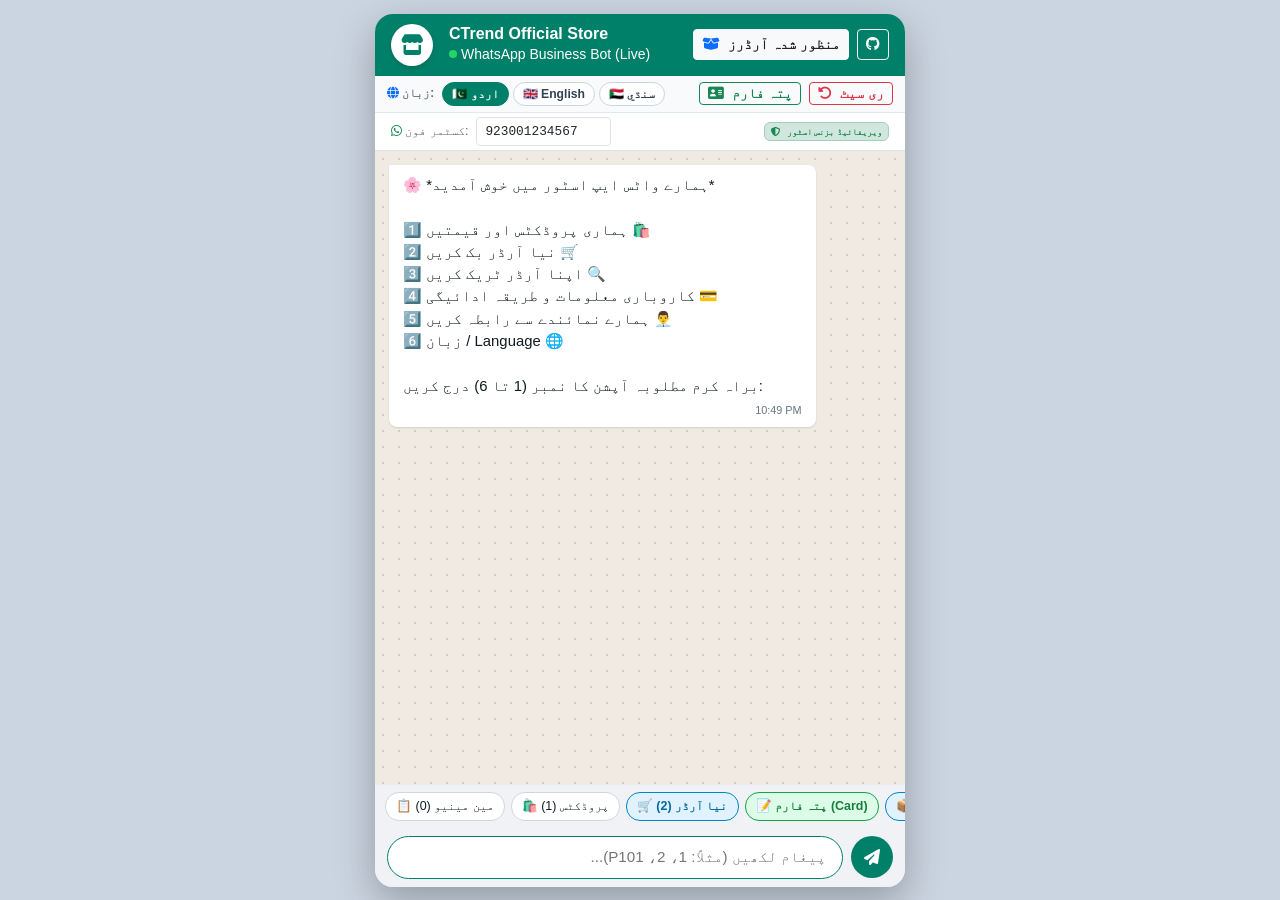
<file: index.html>
<!DOCTYPE html>
<html lang="ur" dir="auto">
<head>
    <meta charset="UTF-8">
    <meta name="viewport" content="width=device-width, initial-scale=1.0">
    <title>WhatsApp Business Bot - Live Interactive Simulator</title>
    <!-- Bootstrap 5 CSS -->
    <link href="https://cdn.jsdelivr.net/npm/bootstrap@5.3.3/dist/css/bootstrap.min.css" rel="stylesheet">
    <!-- Font Awesome Icons -->
    <link href="https://cdnjs.cloudflare.com/ajax/libs/font-awesome/6.5.1/css/all.min.css" rel="stylesheet">
    <style>
        :root {
            --wa-teal: #008069;
            --wa-teal-dark: #005c4b;
            --wa-bg: #efeae2;
            --wa-incoming: #ffffff;
            --wa-outgoing: #d9fdd3;
        }

        body {
            background-color: #cbd5e1;
            font-family: -apple-system, BlinkMacSystemFont, "Segoe UI", Roboto, "Noto Nastaliq Urdu", Helvetica, Arial, sans-serif;
            height: 100vh;
            display: flex;
            align-items: center;
            justify-content: center;
            margin: 0;
            overflow: hidden;
        }

        .phone-wrapper {
            width: 100%;
            max-width: 530px;
            height: 97vh;
            background: var(--wa-bg);
            border-radius: 18px;
            box-shadow: 0 14px 40px rgba(0, 0, 0, 0.28);
            display: flex;
            flex-direction: column;
            overflow: hidden;
            position: relative;
        }

        .chat-header {
            background-color: var(--wa-teal);
            color: #ffffff;
            padding: 10px 16px;
            display: flex;
            align-items: center;
            justify-content: space-between;
            z-index: 10;
        }

        .avatar-box {
            width: 42px;
            height: 42px;
            background-color: #ffffff;
            color: var(--wa-teal);
            border-radius: 50%;
            display: flex;
            align-items: center;
            justify-content: center;
            font-size: 1.25rem;
            box-shadow: 0 2px 5px rgba(0,0,0,0.15);
        }

        .status-dot {
            width: 8px;
            height: 8px;
            background: #25d366;
            border-radius: 50%;
            display: inline-block;
        }

        .control-bar {
            background-color: #f8fafc;
            border-bottom: 1px solid #e2e8f0;
            padding: 6px 12px;
            font-size: 0.85rem;
            display: flex;
            align-items: center;
            justify-content: space-between;
            gap: 6px;
        }

        .lang-btn {
            border: 1px solid #cbd5e1;
            background: #ffffff;
            color: #334155;
            padding: 2px 9px;
            border-radius: 12px;
            font-size: 0.76rem;
            font-weight: 600;
            cursor: pointer;
            transition: all 0.2s ease;
        }

        .lang-btn:hover {
            border-color: var(--wa-teal);
            color: var(--wa-teal);
        }

        .lang-btn.active {
            background-color: var(--wa-teal);
            border-color: var(--wa-teal);
            color: #ffffff;
        }

        .chat-body {
            flex-grow: 1;
            padding: 14px;
            overflow-y: auto;
            display: flex;
            flex-direction: column;
            gap: 10px;
            background-image: radial-gradient(#d3cbbe 1px, transparent 1px);
            background-size: 16px 16px;
            position: relative;
        }

        .msg {
            max-width: 85%;
            padding: 9px 14px;
            border-radius: 8px;
            position: relative;
            font-size: 0.93rem;
            line-height: 1.5;
            box-shadow: 0 1px 2px rgba(0, 0, 0, 0.12);
            word-wrap: break-word;
            white-space: pre-wrap;
        }

        .msg-incoming {
            align-self: flex-start;
            background-color: var(--wa-incoming);
            color: #111b21;
            border-top-left-radius: 2px;
        }

        .msg-outgoing {
            align-self: flex-end;
            background-color: var(--wa-outgoing);
            color: #111b21;
            border-top-right-radius: 2px;
        }

        .msg-time {
            font-size: 0.68rem;
            color: #667781;
            float: right;
            margin-top: 5px;
            margin-left: 10px;
        }

        /* Order Address Form Card (Drawer / Modal) */
        .order-card-container {
            display: none;
            position: absolute;
            bottom: 0;
            left: 0;
            right: 0;
            background: #ffffff;
            border-top: 2px solid var(--wa-teal);
            border-top-left-radius: 20px;
            border-top-right-radius: 20px;
            box-shadow: 0 -8px 25px rgba(0,0,0,0.2);
            z-index: 20;
            padding: 16px;
            max-height: 85%;
            overflow-y: auto;
            animation: slideUp 0.3s ease-out;
        }

        @keyframes slideUp {
            from { transform: translateY(100%); }
            to { transform: translateY(0); }
        }

        .quick-chips-wrapper {
            background-color: #f0f2f5;
            padding: 7px 10px;
            display: flex;
            gap: 6px;
            overflow-x: auto;
            border-top: 1px solid #e9edef;
            scrollbar-width: thin;
        }

        .chip-btn {
            background: #ffffff;
            border: 1px solid #d1d7db;
            color: #111b21;
            font-size: 0.78rem;
            font-weight: 500;
            padding: 4px 10px;
            border-radius: 14px;
            cursor: pointer;
            white-space: nowrap;
            transition: all 0.2s ease;
        }

        .chip-btn:hover {
            background: var(--wa-teal);
            color: #ffffff;
            border-color: var(--wa-teal);
        }

        .chip-btn-primary {
            background-color: #e0f2fe;
            border-color: #0284c7;
            color: #0369a1;
            font-weight: 600;
        }

        .chip-btn-success {
            background-color: #dcfce7;
            border-color: #16a34a;
            color: #15803d;
            font-weight: 600;
        }

        .chat-footer {
            background-color: #f0f2f5;
            padding: 8px 12px;
            display: flex;
            align-items: center;
            gap: 8px;
        }

        .chat-input {
            flex-grow: 1;
            border-radius: 22px;
            border: 1px solid #cbd5e1;
            padding: 9px 16px;
            background-color: #ffffff;
            font-size: 0.95rem;
            outline: none;
        }

        .chat-input:focus {
            border-color: var(--wa-teal);
        }

        .send-btn {
            background-color: var(--wa-teal);
            color: #ffffff;
            border: none;
            border-radius: 50%;
            width: 42px;
            height: 42px;
            display: flex;
            align-items: center;
            justify-content: center;
            cursor: pointer;
            transition: background-color 0.2s ease;
        }

        .send-btn:hover {
            background-color: var(--wa-teal-dark);
        }
    </style>
</head>
<body>

<div class="phone-wrapper">
    <!-- Header -->
    <div class="chat-header">
        <div class="d-flex align-items-center gap-3">
            <div class="avatar-box">
                <i class="fa-solid fa-store"></i>
            </div>
            <div>
                <h6 class="mb-0 fw-bold">CTrend Official Store</h6>
                <small class="opacity-90 d-flex align-items-center gap-1">
                    <span class="status-dot"></span> WhatsApp Business Bot (Live)
                </small>
            </div>
        </div>
        <div class="d-flex align-items-center gap-2">
            <button class="btn btn-sm btn-light text-dark fw-bold py-1 px-2" onclick="openOrdersModal()" title="View Approved Orders">
                <i class="fa-solid fa-box-open text-primary me-1"></i>
                <span id="headerOrdersBtnText">منظور شدہ آرڈرز</span>
                <span class="badge bg-danger rounded-pill ms-1" id="ordersBadgeCount" style="display:none;">0</span>
            </button>
            <a href="https://github.com/abdulhadipanhwar71-ux/hadi.w.chatboot" target="_blank" class="btn btn-sm btn-outline-light py-1 px-2 fw-semibold" title="View Source on GitHub">
                <i class="fa-brands fa-github"></i>
            </a>
        </div>
    </div>

    <!-- Simulator Control & Language Switcher -->
    <div class="control-bar">
        <div class="d-flex align-items-center gap-1">
            <span class="text-secondary small fw-semibold me-1"><i class="fa-solid fa-globe text-primary"></i> زبان:</span>
            <button class="lang-btn active" id="btnLangUrdu" onclick="switchLanguage('ur')">🇵🇰 اردو</button>
            <button class="lang-btn" id="btnLangEn" onclick="switchLanguage('en')">🇬🇧 English</button>
            <button class="lang-btn" id="btnLangSd" onclick="switchLanguage('sd')">🇸🇩 سنڌي</button>
        </div>
        <div class="d-flex align-items-center gap-2">
            <button class="btn btn-sm btn-outline-success py-0 px-2 fw-semibold" onclick="toggleOrderCard(true)" title="Open Address & Order Form Card">
                <i class="fa-solid fa-address-card me-1"></i> <span id="openCardBtnText">پتہ فارم</span>
            </button>
            <button class="btn btn-sm btn-outline-danger py-0 px-2 fw-semibold" onclick="resetChat()" title="Start Fresh">
                <i class="fa-solid fa-rotate-left me-1"></i> ری سیٹ
            </button>
        </div>
    </div>

    <!-- Customer Phone Config Bar -->
    <div class="bg-white px-3 py-1 border-bottom d-flex align-items-center justify-content-between text-muted small" style="font-size: 0.78rem;">
        <div class="d-flex align-items-center gap-2">
            <span><i class="fa-brands fa-whatsapp text-success"></i> کسٹمر فون:</span>
            <input type="text" id="phoneInput" value="923001234567" onchange="refreshCustomerOrdersBadge()" class="form-control form-control-sm py-0 px-2 font-monospace" style="width: 135px; font-size: 0.8rem;">
        </div>
        <div>
            <span class="badge bg-success-subtle text-success border border-success-subtle">
                <i class="fa-solid fa-shield-halved me-1"></i> ویریفائیڈ بزنس اسٹور
            </span>
        </div>
    </div>

    <!-- Chat Messages Window -->
    <div class="chat-body" id="chatBody">
        <!-- Messages rendered dynamically -->
    </div>

    <!-- Interactive Delivery Address & Order Card -->
    <div class="order-card-container" id="orderCardContainer">
        <div class="d-flex align-items-center justify-content-between border-bottom pb-2 mb-3">
            <div class="d-flex align-items-center gap-2 text-success">
                <i class="fa-solid fa-id-card fs-5"></i>
                <h6 class="mb-0 fw-bold" id="cardTitle">📝 آرڈر اور ترسیلی پتہ فارم (Address Card)</h6>
            </div>
            <button class="btn-close" onclick="toggleOrderCard(false)"></button>
        </div>

        <form id="orderCardForm" onsubmit="submitOrderCardForm(event)">
            <div class="row g-2">
                <!-- Product Selection -->
                <div class="col-12">
                    <label class="form-label small fw-bold mb-1" id="lblProduct">📦 مطلوبہ پروڈکٹ منتخب کریں:</label>
                    <select class="form-select form-select-sm" id="cardProductCode" required>
                        <option value="P101" selected>Authentic Sindhi Ajrak Shawl - Rs 2,500</option>
                        <option value="P102">Handcrafted Sindhi Cap with Mirrors - Rs 1,200</option>
                        <option value="P103">Premium Sukkur Organic Dates (1 KG) - Rs 950</option>
                        <option value="P104">100% Pure Organic Sidr Honey (1 KG) - Rs 3,200</option>
                        <option value="P105">Traditional Heritage Sindhi Quilt (Rilli) - Rs 4,500</option>
                    </select>
                </div>

                <!-- Quantity -->
                <div class="col-4">
                    <label class="form-label small fw-bold mb-1" id="lblQty">🔢 تعداد:</label>
                    <input type="number" class="form-control form-control-sm" id="cardQuantity" value="1" min="1" max="50" required>
                </div>

                <!-- Customer Full Name -->
                <div class="col-8">
                    <label class="form-label small fw-bold mb-1" id="lblName">👤 خریدار کا پورا نام:</label>
                    <input type="text" class="form-control form-control-sm" id="cardCustomerName" placeholder="مثلاً: علی احمد خان" required>
                </div>

                <!-- Customer Contact Phone -->
                <div class="col-12">
                    <label class="form-label small fw-bold mb-1" id="lblPhone">📞 رابطہ موبائل نمبر:</label>
                    <input type="text" class="form-control form-control-sm font-monospace" id="cardCustomerPhone" placeholder="03001234567" required>
                </div>

                <!-- Delivery Address & City -->
                <div class="col-12">
                    <label class="form-label small fw-bold mb-1" id="lblAddress">📍 ترسیلی پتہ اور شہر کا نام:</label>
                    <textarea class="form-control form-control-sm" id="cardDeliveryAddress" rows="2" placeholder="مکان نمبر، گلی، محلہ، اور شہر کا نام درج کریں..." required></textarea>
                </div>

                <!-- Payment Method -->
                <div class="col-12">
                    <label class="form-label small fw-bold mb-1" id="lblPayment">💳 طریقہ ادائیگی (Payment Method):</label>
                    <select class="form-select form-select-sm" id="cardPaymentMethod" required>
                        <option value="Cash on Delivery" selected>1️⃣ کیش آن ڈیلیوری (Cash on Delivery - COD)</option>
                        <option value="EasyPaisa / JazzCash">2️⃣ ایزی پیسہ یا جاز کیش (EasyPaisa / JazzCash)</option>
                        <option value="Direct Bank Transfer">3️⃣ آن لائن بینک اکاؤنٹ ٹرانسفر (Meezan Bank Ltd)</option>
                    </select>
                </div>

                <!-- Submit and Cancel Buttons -->
                <div class="col-12 d-flex gap-2 mt-3">
                    <button type="submit" class="btn btn-success btn-sm flex-grow-1 fw-bold py-2 shadow-sm" id="btnSubmitCard">
                        <i class="fa-solid fa-check-circle me-1"></i> آرڈر بک اور کنفرم کریں
                    </button>
                    <button type="button" class="btn btn-outline-secondary btn-sm" onclick="toggleOrderCard(false)">
                        بند کریں
                    </button>
                </div>
            </div>
        </form>
    </div>

    <!-- Contextual Quick Action Chips -->
    <div class="quick-chips-wrapper" id="quickChips">
        <!-- Injected via JavaScript based on active language -->
    </div>

    <!-- Chat Input Footer -->
    <div class="chat-footer">
        <input type="text" id="messageInput" class="chat-input" placeholder="پیغام لکھیں (مثلاً: 1، 2، P101)..." autofocus autocomplete="off">
        <button class="send-btn" id="sendBtn" onclick="sendMessage()">
            <i class="fa-solid fa-paper-plane"></i>
        </button>
    </div>
</div>

<!-- Approved Orders Modal (منظور شدہ اور سابقہ آرڈرز) -->
<div class="modal fade" id="ordersModal" tabindex="-1" aria-labelledby="ordersModalLabel" aria-hidden="true">
    <div class="modal-dialog modal-dialog-centered modal-dialog-scrollable">
        <div class="modal-content shadow border-0 rounded-4">
            <div class="modal-header bg-success text-white py-3">
                <div class="d-flex align-items-center gap-2">
                    <i class="fa-solid fa-boxes-packing fs-4"></i>
                    <div>
                        <h6 class="modal-title fw-bold mb-0" id="ordersModalLabel">منظور شدہ اور سابقہ آرڈرز کی تاریخچہ</h6>
                        <small class="opacity-90 font-monospace" id="modalCustomerPhone">923001234567</small>
                    </div>
                </div>
                <button type="button" class="btn-close btn-close-white" data-bs-dismiss="modal" aria-label="Close"></button>
            </div>
            <div class="modal-body p-3" id="ordersModalBody">
                <!-- Rendered dynamically -->
            </div>
            <div class="modal-footer py-2 bg-light">
                <button type="button" class="btn btn-sm btn-outline-success" onclick="toggleOrderCard(true)" data-bs-dismiss="modal">
                    <i class="fa-solid fa-cart-plus me-1"></i> نیا آرڈر کریں (پتہ کارڈ)
                </button>
                <button type="button" class="btn btn-sm btn-secondary" data-bs-dismiss="modal">بند کریں</button>
            </div>
        </div>
    </div>
</div>

<!-- Bootstrap JS -->
<script src="https://cdn.jsdelivr.net/npm/bootstrap@5.3.3/dist/js/bootstrap.bundle.min.js"></script>

<script>
    const chatBody = document.getElementById('chatBody');
    const messageInput = document.getElementById('messageInput');
    const phoneInput = document.getElementById('phoneInput');
    const quickChips = document.getElementById('quickChips');
    const orderCardContainer = document.getElementById('orderCardContainer');
    const ordersBadgeCount = document.getElementById('ordersBadgeCount');

    let currentLang = 'ur';
    let ordersModalInstance = null;

    // In-browser commerce state machine (for static GitHub Pages hosting)
    const PRODUCTS = {
        P101: { name_ur: "اصلی سندھی اجرک شال", name_en: "Authentic Sindhi Ajrak Shawl", name_sd: "اصل سنڌي اجرڪ شال", price: 2500, desc: "روایتی قدرتی بلاک پرنٹ سے تیار کردہ شاندار اجرک" },
        P102: { name_ur: "روایتی سندھی ٹوپی (شیشہ دار)", name_en: "Handcrafted Sindhi Cap with Mirrors", name_sd: "هٿ جي ٺهيل سنڌي ٽوپي", price: 1200, desc: "شیشے کے کام سے مزین روایتی ہینڈ میڈ ٹوپی" },
        P103: { name_ur: "سکھر کی نامیاتی کھجور (1 کلو)", name_en: "Premium Sukkur Organic Dates (1 KG)", name_sd: "سکر جون نامياتي کجورون", price: 950, desc: "سکھر کے باغات کی تازہ اور غذائیت سے بھرپور کھجوریں" },
        P104: { name_ur: "خالص بیری کا شہد (1 کلو)", name_en: "100% Pure Organic Sidr Honey (1 KG)", name_sd: "خالص ٻير جو ماکيءَ", price: 3200, desc: "100% قدرتی اور خالص بیر کا چھتے کا شہد" },
        P105: { name_ur: "روایتی سندھی رلی (ہینڈ میڈ)", name_en: "Traditional Heritage Sindhi Quilt (Rilli)", name_sd: "روايتي سنڌي رلي", price: 4500, desc: "سندھی ثقافت کی پہچان خوبصورت ہاتھ کی بنی رلی" }
    };

    const TEXTS = {
        ur: {
            main_menu: "🌸 *ہمارے واٹس ایپ اسٹور میں خوش آمدید*\n\n1️⃣ ہماری پروڈکٹس اور قیمتیں 🛍️\n2️⃣ نیا آرڈر بک کریں 🛒\n3️⃣ اپنا آرڈر ٹریک کریں 🔍\n4️⃣ کاروباری معلومات و طریقہ ادائیگی 💳\n5️⃣ ہمارے نمائندے سے رابطہ کریں 👨‍💼\n6️⃣ زبان / Language 🌐\n\nبراہ کرم مطلوبہ آپشن کا نمبر (1 تا 6) درج کریں:",
            catalog_header: "🛍️ *ہماری دستیاب پروڈکٹس اور قیمتیں:*\n━━━━━━━━━━━━━━━━━━━━━━━\n",
            catalog_footer: "\n━━━━━━━━━━━━━━━━━━━━━━━\n🛒 آرڈر کرنے کے لیے پروڈکٹ کوڈ (مثلاً `P101`) لکھیں یا *2* درج کریں۔\n📋 مین مینیو کے لیے *0* لکھیں۔",
            order_prompt: "🛒 *نیا آرڈر بک کریں:*\n\nبراہ کرم جس چیز کا آرڈر کرنا چاہتے ہیں اس کا کوڈ لکھیں (مثلاً: P101, P102, P103):\nیا اوپر دیے گئے *📝 پتہ فارم* کے بٹن پر کلک کر کے ایک ہی کارڈ میں نام و پتہ بھریں۔\n\n(واپسی کے لیے 0 لکھیں)",
            business_info: "🏢 *کاروباری معلومات و ادائیگی کے ذرائع:*\n━━━━━━━━━━━━━━━━━━━━━━━\n⏰ دفتری اوقات: صبح 09:00 تا رات 10:00 (روزانہ)\n🚚 ڈیلیوری سروس: ملک بھر میں 2 سے 3 کاروباری ایام کے اندر (مفت ڈیلیوری)\n💳 ادائیگی کے منظور شدہ ذرائع:\n   • کیش آن ڈیلیوری (COD - رقم بوقت وصولی)\n   • ایزی پیسہ / جاز کیش: 0300-1234567 (ٹائٹل: CTrend Store)\n   • بینک اکاؤنٹ: میزان بینک (Meezan Bank Ltd)\n📍 ہیڈ آفس: سندھ ٹریڈ سینٹر، کراچی، پاکستان\n📞 ہیلپ لائن و واٹس ایپ: +92 300 1234567\n━━━━━━━━━━━━━━━━━━━━━━━\n\nمین مینیو کے لیے *0* درج کریں۔",
            agent_handoff: "👨‍💼 آپ کی درخواست کسٹمر کیئر ٹیم کو موصول ہو گئی ہے۔\nہمارا سینئر نمائندہ جلد ہی یہاں واٹس ایپ پر آپ سے رابطہ کرے گا۔\n\nمین مینیو کے لیے *0* درج کریں۔"
        },
        en: {
            main_menu: "🌸 *Welcome to our WhatsApp Store*\n\n1️⃣ Products & Pricing 🛍️\n2️⃣ Place a New Order 🛒\n3️⃣ Track Your Order 🔍\n4️⃣ Business & Payment Details 💳\n5️⃣ Connect with Human Agent 👨‍💼\n6️⃣ Language / ٻولي / زبان 🌐\n\nPlease reply with an option number (1-6):",
            catalog_header: "🛍️ *Our Available Products & Pricing:*\n━━━━━━━━━━━━━━━━━━━━━━━\n",
            catalog_footer: "\n━━━━━━━━━━━━━━━━━━━━━━━\n🛒 To place an order, type product code (e.g. `P101`) or reply *2*.\n📋 For Main Menu, reply *0*.",
            order_prompt: "🛒 *Place a New Order:*\n\nPlease reply with product code (e.g. P101, P102), or click the *📝 Address Card* button above to fill your delivery details directly!\n\n(Reply 0 for menu)",
            business_info: "🏢 *Business Information & Payment Accounts:*\n━━━━━━━━━━━━━━━━━━━━━━━\n⏰ Working Hours: 09:00 AM - 10:00 PM (Daily)\n🚚 Nationwide Delivery: 2-3 business days across Pakistan (Free Delivery)\n💳 Accepted Payment Options:\n   • Cash on Delivery (COD - Pay when rider arrives)\n   • EasyPaisa / JazzCash: 0300-1234567\n   • Direct Bank Transfer: Meezan Bank Ltd\n📍 Head Office: Sindh Trade Center, Karachi, Pakistan\n📞 Helpline / WhatsApp: +92 300 1234567\n━━━━━━━━━━━━━━━━━━━━━━━\n\nReply *0* for Main Menu.",
            agent_handoff: "👨‍💼 Your request has been forwarded to our support representative.\nAn agent will message you back shortly.\n\nReply *0* to return to Main Menu."
        },
        sd: {
            main_menu: "🌸 *اسان جي واٽس ايپ اسٽور ۾ ڀلي ڪري آيا*\n\n1️⃣ اسان جون پروڊڪٽس ۽ قيمتون 🛍️\n2️⃣ نئون آرڊر ڪريو 🛒\n3️⃣ پنهنجو آرڊر ٽريڪ ڪريو 🔍\n4️⃣ ڪاروبار ۽ ادائگي جا تفصيل 💳\n5️⃣ اسان جي نمائندي سان ڳالهايو 👨‍💼\n6️⃣ ٻولي / Language 🌐\n\nمهرباني ڪري گهربل آپشن جو نمبر (1 کان 6) لکو:",
            catalog_header: "🛍️ *اسان جون دستياب پروڊڪٽس ۽ قيمتون:*\n━━━━━━━━━━━━━━━━━━━━━━━\n",
            catalog_footer: "\n━━━━━━━━━━━━━━━━━━━━━━━\n🛒 آرڊر ڪرڻ لاءِ پراڊڪٽ ڪوڊ (مثال `P101`) لکو يا *2* لکو.\n📋 مينيو ڏسڻ لاءِ *0* لکو.",
            order_prompt: "🛒 *نئون آرڊر لکايو:*\n\nمهرباني ڪري پراڊڪٽ ڪوڊ لکو (مثال: P101, P102)، يا مٿي ڏنل *📝 پتو فارم* ذريعي هڪ ئي ڪارڊ ۾ سمورا تفصيل ڀريو.\n\n(واپس وڃڻ لاءِ 0 لکو)",
            business_info: "🏢 *ڪاروبار ۽ پئسن جي ادائگي بابت معلومات:*\n━━━━━━━━━━━━━━━━━━━━━━━\n⏰ ڪم جا ڪلاڪ: صبح 09:00 کان رات 10:00 تائين (روزانو)\n🚚 ڊليوري سروس: پوري سنڌ ۽ پاڪستان ۾ (مفت ڊليوري 2 کان 3 ڏينهن اندر)\n💳 ادائگي جا طريقا:\n   • ڪيش آن ڊليوري (Cash on Delivery)\n   • جاز ڪيش / ايزي پئسا: 0300-1234567\n   • بئنڪ اڪائونٽ: ميزان بئنڪ (Meezan Bank Ltd)\n📍 آفيس/دڪان جو پتو: سنڌ ٽريڊ سينٽر، ڪراچي، سنڌ\n📞 هيلپ لائن ۽ واٽس ايپ: +92 300 1234567\n━━━━━━━━━━━━━━━━━━━━━━━\n\nمين مينيو ڏسڻ لاءِ *0* لکو.",
            agent_handoff: "👨‍💼 توهان جي درخواست سيلز ٽيم ڏانهن اماڻي وئي آهي.\nاسان جو نمائندو ٿوري ئي دير ۾ هتي اوهان سان رابطو ڪندو.\n\nمينيو تي واپس وڃڻ لاءِ *0* لکو."
        }
    };

    const CHIPS_CONFIG = {
        ur: [
            { label: '📋 مین مینیو (0)', val: '0', cls: '' },
            { label: '🛍️ پروڈکٹس (1)', val: '1', cls: '' },
            { label: '🛒 نیا آرڈر (2)', val: '2', cls: 'chip-btn-primary' },
            { label: '📝 پتہ فارم (Card)', action: 'openCard', cls: 'chip-btn-success' },
            { label: '📦 میرے آرڈرز', action: 'openOrders', cls: 'chip-btn-primary' },
            { label: '🔍 ٹریکنگ (3)', val: '3', cls: '' },
            { label: '💳 معلومات (4)', val: '4', cls: '' },
            { label: '👨‍💼 سپورٹ (5)', val: '5', cls: '' }
        ],
        en: [
            { label: '📋 Main Menu (0)', val: '0', cls: '' },
            { label: '🛍️ Products (1)', val: '1', cls: '' },
            { label: '🛒 Place Order (2)', val: '2', cls: 'chip-btn-primary' },
            { label: '📝 Address Card', action: 'openCard', cls: 'chip-btn-success' },
            { label: '📦 My Orders', action: 'openOrders', cls: 'chip-btn-primary' },
            { label: '🔍 Track Order (3)', val: '3', cls: '' },
            { label: '💳 Payment Info (4)', val: '4', cls: '' },
            { label: '👨‍💼 Support (5)', val: '5', cls: '' }
        ],
        sd: [
            { label: '📋 مکيه مينيو (0)', val: '0', cls: '' },
            { label: '🛍️ پروڊڪٽس (1)', val: '1', cls: '' },
            { label: '🛒 نئون آرڊر (2)', val: '2', cls: 'chip-btn-primary' },
            { label: '📝 پتو فارم', action: 'openCard', cls: 'chip-btn-success' },
            { label: '📦 منهنجا آرڊر', action: 'openOrders', cls: 'chip-btn-primary' },
            { label: '🔍 ٽريڪنگ (3)', val: '3', cls: '' },
            { label: '💳 ادائگي تفصيل (4)', val: '4', cls: '' },
            { label: '👨‍💼 سپورٽ (5)', val: '5', cls: '' }
        ]
    };

    // Orders Storage Helper
    function getStoredOrders(phone) {
        try {
            const raw = localStorage.getItem(`orders_${phone}`);
            return raw ? JSON.parse(raw) : [];
        } catch (e) {
            return [];
        }
    }

    function saveOrder(phone, order) {
        try {
            const orders = getStoredOrders(phone);
            orders.unshift(order);
            localStorage.setItem(`orders_${phone}`, JSON.stringify(orders));
        } catch (e) {}
    }

    function updateLanguageUI(lang) {
        currentLang = lang;
        document.getElementById('btnLangUrdu').classList.toggle('active', lang === 'ur');
        document.getElementById('btnLangEn').classList.toggle('active', lang === 'en');
        document.getElementById('btnLangSd').classList.toggle('active', lang === 'sd');

        if (lang === 'en') {
            messageInput.placeholder = "Type message (e.g. 1, 2, P101)...";
            messageInput.dir = "ltr";
            document.getElementById('headerOrdersBtnText').textContent = "My Orders";
            document.getElementById('openCardBtnText').textContent = "Address Card";
        } else if (lang === 'sd') {
            messageInput.placeholder = "پيغام لکو (مثال: 1، 2، P101)...";
            messageInput.dir = "rtl";
            document.getElementById('headerOrdersBtnText').textContent = "منظور ٿيل آرڊر";
            document.getElementById('openCardBtnText').textContent = "پتو فارم";
        } else {
            messageInput.placeholder = "پیغام لکھیں (مثلاً: 1، 2، P101)...";
            messageInput.dir = "rtl";
            document.getElementById('headerOrdersBtnText').textContent = "منظور شدہ آرڈرز";
            document.getElementById('openCardBtnText').textContent = "پتہ فارم";
        }

        renderChips(lang);
    }

    function renderChips(lang) {
        quickChips.innerHTML = '';
        const list = CHIPS_CONFIG[lang] || CHIPS_CONFIG['ur'];
        list.forEach(chip => {
            const btn = document.createElement('button');
            btn.className = `chip-btn ${chip.cls || ''}`;
            btn.textContent = chip.label;
            if (chip.action === 'openCard') {
                btn.onclick = () => toggleOrderCard(true);
            } else if (chip.action === 'openOrders') {
                btn.onclick = () => openOrdersModal();
            } else {
                btn.onclick = () => sendQuick(chip.val);
            }
            quickChips.appendChild(btn);
        });
    }

    messageInput.addEventListener('keydown', function(e) {
        if (e.key === 'Enter') {
            sendMessage();
        }
    });

    function getCurrentTime() {
        const d = new Date();
        return d.toLocaleTimeString([], { hour: '2-digit', minute: '2-digit' });
    }

    function appendMessage(text, isOutgoing = false) {
        const msgDiv = document.createElement('div');
        msgDiv.className = isOutgoing ? 'msg msg-outgoing' : 'msg msg-incoming';
        
        const textNode = document.createTextNode(text);
        msgDiv.appendChild(textNode);

        const timeSpan = document.createElement('span');
        timeSpan.className = 'msg-time';
        timeSpan.textContent = getCurrentTime();
        msgDiv.appendChild(timeSpan);

        chatBody.appendChild(msgDiv);
        chatBody.scrollTop = chatBody.scrollHeight;
    }

    // Process Bot Responses locally for GitHub Pages
    function processLocalBotResponse(input) {
        const txt = input.trim().toLowerCase();
        const langTexts = TEXTS[currentLang] || TEXTS['ur'];
        const phone = phoneInput.value.trim() || '923001234567';

        // Language switchers
        if (txt === 'urdu' || txt === 'اردو') {
            switchLanguage('ur');
            return null;
        }
        if (txt === 'english' || txt === 'en') {
            switchLanguage('en');
            return null;
        }
        if (txt === 'sindhi' || txt === 'سنڌي') {
            switchLanguage('sd');
            return null;
        }

        // Global Reset / Menu / Greeting
        if (['0', 'menu', 'main menu', 'مینیو', 'مین مینیو', 'cancel', 'reset', 'hi', 'hello', 'salam', 'اسلام علیکم', 'سلام'].includes(txt)) {
            return langTexts.main_menu;
        }

        // 1: Product Catalog
        if (txt === '1' || txt === 'پروڈکٹس' || txt === 'products') {
            let cat = langTexts.catalog_header;
            let idx = 1;
            for (const [code, p] of Object.entries(PRODUCTS)) {
                const name = currentLang === 'en' ? p.name_en : (currentLang === 'sd' ? p.name_sd : p.name_ur);
                cat += `${idx}️⃣ *${name}*\n• کوڈ: \`${code}\` | قیمت: *Rs ${p.price.toLocaleString()}*\n• تفصیل: ${p.desc}\n\n`;
                idx++;
            }
            cat += langTexts.catalog_footer;
            return cat;
        }

        // 2: Place Order
        if (txt === '2' || txt === 'order' || txt === 'آرڈر') {
            toggleOrderCard(true);
            return langTexts.order_prompt;
        }

        // 3: Tracking & Orders History
        if (txt === '3' || txt === 'tracking' || txt === 'ٹریکنگ' || txt.includes('آرڈر') || txt === 'orders') {
            const orders = getStoredOrders(phone);
            if (orders.length > 0) {
                let out = "📦 *آپ کے سابقہ اور منظور شدہ آرڈرز کی فہرست:*\n━━━━━━━━━━━━━━━━━━━━━━━\n";
                orders.forEach((o, i) => {
                    out += `${i + 1}️⃣ *آرڈر:* \`${o.order_number}\`\n• کیفیت: *${o.status_label}*\n• سامان: ${o.items}\n• کل رقم: *Rs ${Number(o.total_amount).toLocaleString()}* (${o.payment_method})\n• تاریخ: ${o.date}\n\n`;
                });
                out += "━━━━━━━━━━━━━━━━━━━━━━━\nکسی بھی آرڈر کو ٹریک کرنے کے لیے اس کا نمبر لکھیں۔\nمین مینیو کے لیے *0* لکھیں۔";
                return out;
            } else {
                return "براہ کرم اپنا آرڈر نمبر درج کریں (مثلاً: ORD-2026-1001) یا اوپر 'پتہ فارم' پر کلک کر کے نیا آرڈر بک فرمائیں:\n\n(مین مینیو کے لیے 0 لکھیں)";
            }
        }

        // Direct ORD- Tracking lookup
        if (txt.toUpperCase().startsWith('ORD-')) {
            const ordNum = txt.toUpperCase();
            const orders = getStoredOrders(phone);
            const found = orders.find(o => o.order_number === ordNum);
            if (found) {
                return `🔍 *آرڈر کی تفصیلات و موجودہ کیفیت:*\n━━━━━━━━━━━━━━━━━━━━━━━\n• آرڈر نمبر: *${found.order_number}*\n• خریدار: ${found.customer_name}\n• تاریخ: ${found.date}\n• پروڈکٹس: ${found.items}\n• کل رقم: *Rs ${Number(found.total_amount).toLocaleString()}*\n• طریقہ ادائیگی: ${found.payment_method}\n• موجودہ کیفیت: *${found.status_label}*\n• ترسیلی پتہ: ${found.delivery_address}\n━━━━━━━━━━━━━━━━━━━━━━━\n\nمین مینیو کے لیے *0* درج کریں۔`;
            } else {
                return `🔍 *آرڈر کی تفصیلات:*\n━━━━━━━━━━━━━━━━━━━━━━━\n• آرڈر نمبر: *${ordNum}*\n• موجودہ کیفیت: *✅ منظور شدہ اور تصدیق شدہ (Approved/Confirmed)*\n• کوریئر اسٹیٹس: ڈسپیچ کے عمل میں\n• ترسیلی سروس: مفت ہوم ڈیلیوری (2 سے 3 دن)\n━━━━━━━━━━━━━━━━━━━━━━━\n\nمین مینیو کے لیے *0* درج کریں۔`;
            }
        }

        // 4: Business Info
        if (txt === '4' || txt === 'معلومات') {
            return langTexts.business_info;
        }

        // 5: Support Handoff
        if (txt === '5' || txt === 'سپورٹ' || txt === 'support') {
            return langTexts.agent_handoff;
        }

        // Direct Product Code (P101-P105)
        const upper = txt.toUpperCase();
        if (PRODUCTS[upper]) {
            document.getElementById('cardProductCode').value = upper;
            toggleOrderCard(true);
            const p = PRODUCTS[upper];
            const pName = currentLang === 'en' ? p.name_en : (currentLang === 'sd' ? p.name_sd : p.name_ur);
            return `آپ نے منتخب کیا ہے: *${pName}* (Rs ${p.price.toLocaleString()})۔\nترسیلی پتہ اور آرڈر مکمل کرنے کے لیے نیچے دیے گئے فارم میں تفصیلات بھریں، یا اوپر 'پتہ فارم' پر کلک کریں۔`;
        }

        return `براہ کرم دیے گئے آپشنز میں سے درست نمبر (1 تا 6) منتخب کریں، یا مین مینیو کے لیے *0* لکھیں۔\n\n${langTexts.main_menu}`;
    }

    async function sendMessage() {
        const text = messageInput.value.trim();
        if (!text) return;

        appendMessage(text, true);
        messageInput.value = '';
        messageInput.focus();

        setTimeout(() => {
            const reply = processLocalBotResponse(text);
            if (reply) {
                appendMessage(reply, false);
            }
        }, 300);
    }

    function sendQuick(val) {
        messageInput.value = val;
        sendMessage();
    }

    function switchLanguage(lang) {
        updateLanguageUI(lang);
        chatBody.innerHTML = '';
        appendMessage(TEXTS[lang].main_menu, false);
    }

    function resetChat() {
        toggleOrderCard(false);
        chatBody.innerHTML = '';
        updateLanguageUI(currentLang);
        appendMessage(TEXTS[currentLang].main_menu, false);
        refreshCustomerOrdersBadge();
    }

    function toggleOrderCard(show = true) {
        if (show) {
            const phone = phoneInput.value.trim() || '923001234567';
            document.getElementById('cardCustomerPhone').value = phone;
            orderCardContainer.style.display = 'block';
            document.getElementById('cardCustomerName').focus();
        } else {
            orderCardContainer.style.display = 'none';
        }
    }

    function submitOrderCardForm(e) {
        e.preventDefault();
        const phone = phoneInput.value.trim() || '923001234567';
        const productCode = document.getElementById('cardProductCode').value;
        const qty = parseInt(document.getElementById('cardQuantity').value) || 1;
        const name = document.getElementById('cardCustomerName').value.trim();
        const address = document.getElementById('cardDeliveryAddress').value.trim();
        const paymentMethod = document.getElementById('cardPaymentMethod').value;

        if (!name || !address) {
            alert('براہ کرم خریدار کا نام اور مکمل ترسیلی پتہ درج فرمائیں۔');
            return;
        }

        const product = PRODUCTS[productCode] || PRODUCTS['P101'];
        const pName = currentLang === 'en' ? product.name_en : (currentLang === 'sd' ? product.name_sd : product.name_ur);
        const totalAmount = product.price * qty;

        // Generate Order ID
        const year = new Date().getFullYear();
        const rand = Math.floor(1000 + Math.random() * 9000);
        const orderNumber = `ORD-${year}-${rand}`;

        // Save order locally
        const newOrder = {
            id: Date.now(),
            order_number: orderNumber,
            customer_name: name,
            customer_phone: phone,
            delivery_address: address,
            total_amount: totalAmount,
            status: "CONFIRMED",
            status_label: "✅ منظور شدہ اور تصدیق شدہ (Approved/Confirmed)",
            payment_method: paymentMethod,
            date: new Date().toLocaleString(),
            items: `${pName} (x${qty})`
        };
        saveOrder(phone, newOrder);

        // Display user filled card bubble in chat
        const userSummary = `📝 *آرڈر اور ترسیلی پتہ فارم جمع کر دیا گیا*\n• پروڈکٹ: ${pName}\n• تعداد: ${qty}\n• خریدار: ${name}\n• پتہ: ${address}\n• ادائیگی: ${paymentMethod}`;
        appendMessage(userSummary, true);

        toggleOrderCard(false);

        // Generate Bot Confirmation Reply with Cash Collection Details
        let reply = "";
        if (paymentMethod === "EasyPaisa / JazzCash") {
            reply = `🎉 *مبارک ہو! آپ کا آرڈر کامیابی سے بک ہو گیا ہے۔*\n\n📦 آرڈر ٹریکنگ نمبر: *${orderNumber}*\n💰 کل واجب الادا رقم: *Rs ${totalAmount.toLocaleString()}*\n\n📱 *JazzCash / EasyPaisa ادائیگی تفصیلات:*\n• موبائل اکاؤنٹ نمبر: *0300-1234567*\n• اکاؤنٹ ٹائٹل: *CTrend Business Store*\n\n⚠️ *پیسے ادا کرنے کے بعد:*\nبراہ کرم رقم ٹرانسفر کر کے ٹرانزیکشن آئی ڈی (TID) یا سلپ کا اسکرین شاٹ یہاں واٹس ایپ پر ارسال کریں تاکہ آپ کا پارسل فوری روانہ کیا جا سکے۔\n\nمین مینیو کے لیے *0* درج کریں۔`;
        } else if (paymentMethod === "Direct Bank Transfer") {
            reply = `🎉 *مبارک ہو! آپ کا آرڈر کامیابی سے بک ہو گیا ہے۔*\n\n📦 آرڈر ٹریکنگ نمبر: *${orderNumber}*\n💰 کل واجب الادا رقم: *Rs ${totalAmount.toLocaleString()}*\n\n🏦 *آفیشل بینک تفصیلات:*\n• بینک کا نام: *Meezan Bank Ltd*\n• اکاؤنٹ ٹائٹل: *CTrend Pvt Ltd*\n• اکاؤنٹ نمبر: *01020304050607*\n• IBAN: *PK99MEZN0001020304050607*\n\n⚠️ *پیسے جمع کروانے کے بعد:*\nرقم آن لائن ٹرانسفر یا بینک میں جمع کروا کے رسید یہاں واٹس ایپ پر شیئر فرمائیں۔ رسید کی تصدیق کے بعد پارسل فوری ڈسپیچ کر دیا جائے گا۔\n\nمین مینیو کے لیے *0* درج کریں۔`;
        } else {
            reply = `🎉 *مبارک ہو! آپ کا آرڈر کامیابی سے بک ہو گیا ہے۔*\n\n📦 آرڈر ٹریکنگ نمبر: *${orderNumber}*\n💰 کل وصولی رقم: *Rs ${totalAmount.toLocaleString()}*\n🚚 طریقہ ادائیگی: *کیش آن ڈیلیوری (COD)*\n\n🛵 *پیسے وصولی کی معلومات:*\nہمارا کوریئر رائیڈر 2 سے 3 دنوں میں آپ کے پتے پر پارسل پہنچائے گا۔ آپ پارسل چیک کر کے موقع پر رائیڈر کو *Rs ${totalAmount.toLocaleString()}* نقد ادا کریں گے۔\n\n🔍 اپنا آرڈر ٹریک کرنے کے لیے کسی بھی وقت اپنا آرڈر نمبر لکھیں۔\nمین مینیو کے لیے *0* درج کریں۔`;
        }

        setTimeout(() => {
            appendMessage(reply, false);
            refreshCustomerOrdersBadge();
        }, 300);
    }

    function refreshCustomerOrdersBadge() {
        const phone = phoneInput.value.trim() || '923001234567';
        const orders = getStoredOrders(phone);
        if (orders.length > 0) {
            ordersBadgeCount.textContent = orders.length;
            ordersBadgeCount.style.display = 'inline-block';
        } else {
            ordersBadgeCount.style.display = 'none';
        }
    }

    function openOrdersModal() {
        const phone = phoneInput.value.trim() || '923001234567';
        document.getElementById('modalCustomerPhone').textContent = phone;
        const modalBody = document.getElementById('ordersModalBody');
        const orders = getStoredOrders(phone);

        if (!ordersModalInstance) {
            ordersModalInstance = new bootstrap.Modal(document.getElementById('ordersModal'));
        }
        ordersModalInstance.show();

        if (orders.length === 0) {
            modalBody.innerHTML = `
                <div class="text-center py-5">
                    <i class="fa-solid fa-box-open text-muted fs-1 mb-3"></i>
                    <h6 class="fw-bold text-dark">کوئی سابقہ آرڈر موجود نہیں</h6>
                    <p class="text-muted small">اس فون نمبر پر ابھی تک کوئی آرڈر بک یا موصول نہیں ہوا۔</p>
                    <button class="btn btn-sm btn-success mt-2" onclick="toggleOrderCard(true)" data-bs-dismiss="modal">
                        <i class="fa-solid fa-cart-plus me-1"></i> نیا آرڈر بک کریں (پتہ فارم)
                    </button>
                </div>`;
        } else {
            let html = `<div class="d-flex flex-column gap-3">`;
            orders.forEach((o) => {
                html += `
                    <div class="card border rounded-3 shadow-sm">
                        <div class="card-header bg-light py-2 d-flex align-items-center justify-content-between">
                            <span class="fw-bold text-primary"><i class="fa-solid fa-receipt me-1"></i> ${o.order_number}</span>
                            <span class="badge bg-success text-white">${o.status_label || 'منظور شدہ'}</span>
                        </div>
                        <div class="card-body p-3">
                            <div class="row g-1 small">
                                <div class="col-7"><strong>📦 سامان:</strong> ${o.items}</div>
                                <div class="col-5 text-end"><strong>💰 کل رقم:</strong> <span class="text-success fw-bold">Rs ${Number(o.total_amount).toLocaleString()}</span></div>
                                <div class="col-12 text-muted mt-1"><i class="fa-regular fa-clock me-1"></i> ${o.date}</div>
                                <div class="col-12 mt-1"><strong>👤 خریدار:</strong> ${o.customer_name}</div>
                                <div class="col-12 text-muted"><strong>📍 ترسیلی پتہ:</strong> ${o.delivery_address}</div>
                                <div class="col-12 mt-1"><strong>💳 طریقہ ادائیگی:</strong> <span class="badge bg-light text-dark border">${o.payment_method}</span></div>
                            </div>
                            <div class="d-flex justify-content-end mt-2 pt-2 border-top">
                                <button class="btn btn-sm btn-outline-primary py-0 px-2 font-monospace" onclick="trackFromModal('${o.order_number}')">
                                    <i class="fa-solid fa-magnifying-glass me-1"></i> چیٹ میں لائیو ٹریک کریں
                                </button>
                            </div>
                        </div>
                    </div>`;
            });
            html += `</div>`;
            modalBody.innerHTML = html;
        }
    }

    function trackFromModal(orderNumber) {
        if (ordersModalInstance) {
            ordersModalInstance.hide();
        }
        sendQuick(orderNumber);
    }

    window.addEventListener('DOMContentLoaded', () => {
        resetChat();
    });
</script>
</body>
</html>
</file>
